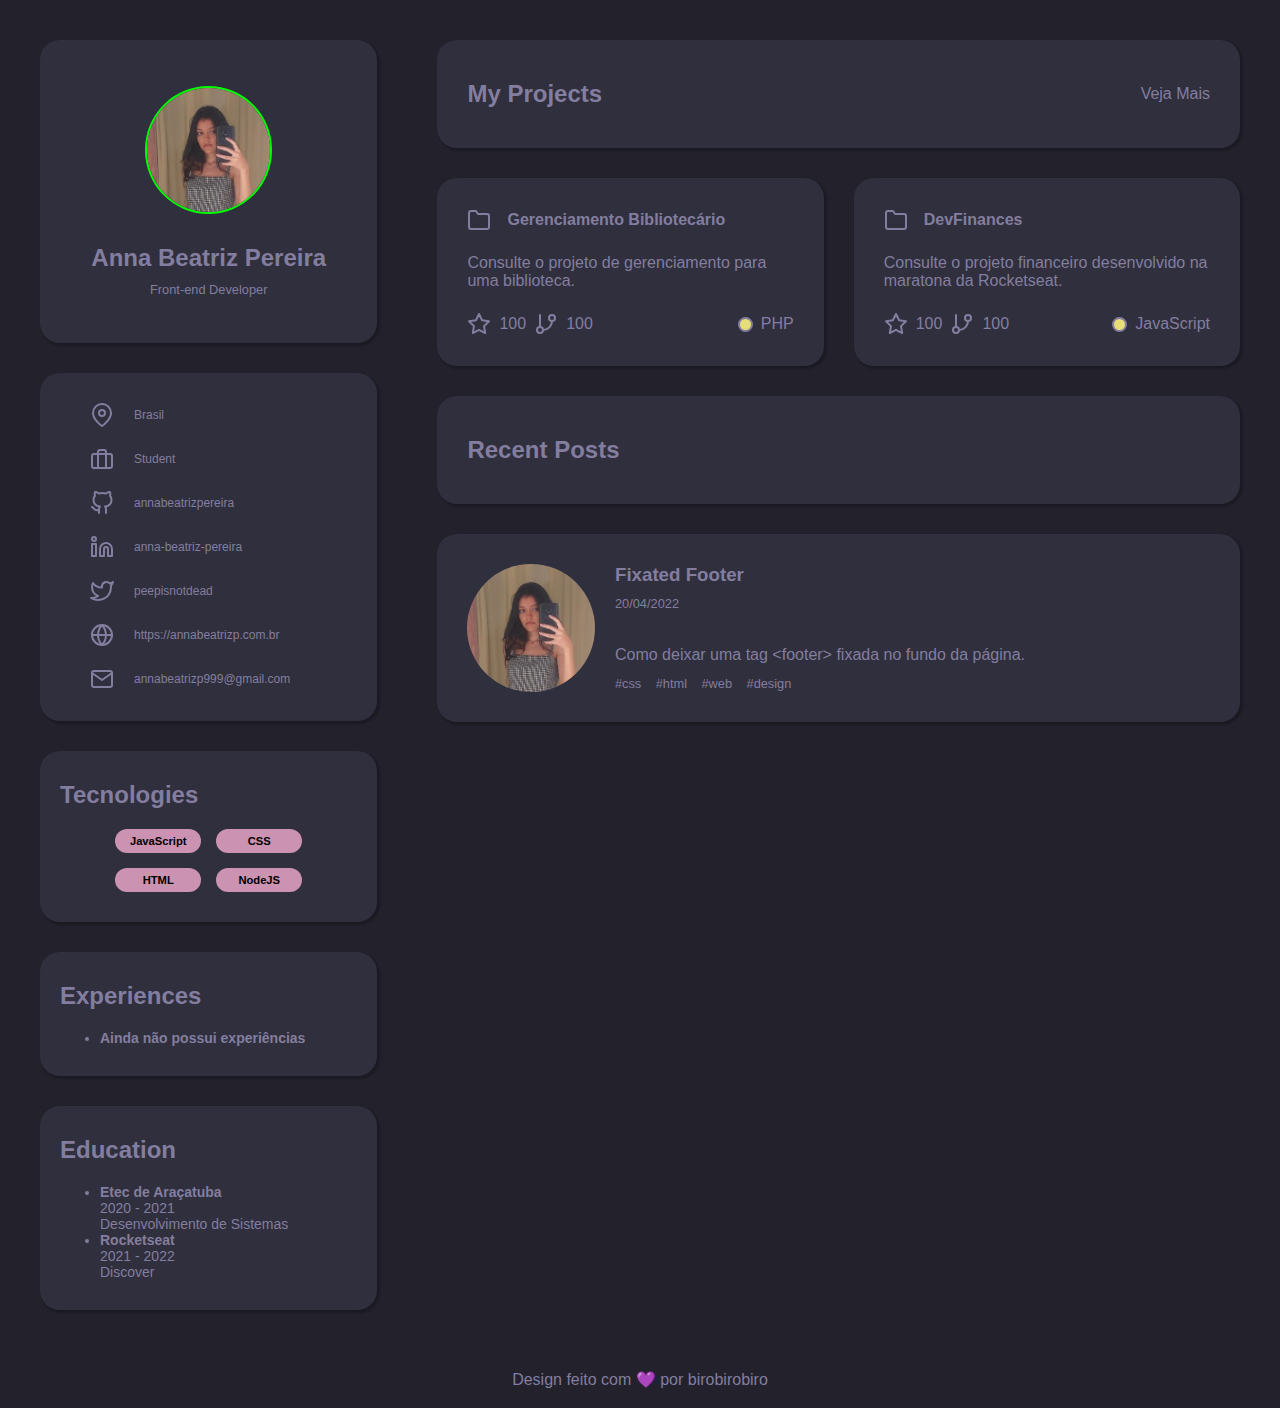
<file: index.html>
<!DOCTYPE html>
<html lang="en">
<head>
    <meta charset="UTF-8">
    <meta http-equiv="X-UA-Compatible" content="IE=edge">
    <meta name="viewport" content="width=device-width, initial-scale=1.0">
    <title>Portfolio</title>
    <link rel="stylesheet" href="./style.css">
    <link rel="preconnect" href="https://fonts.googleapis.com">
    <link rel="preconnect" href="https://fonts.gstatic.com" crossorigin>
    <link href="https://fonts.googleapis.com/css2?family=Merriweather+Sans:wght@300;400;700&display=swap" rel="stylesheet">
</head>
<body>
    <aside>
        <header>
            <img 
                src="./assets/profile-pic.jpg" 
                alt="Profile Picture"
                class="profile-pic"
            >
            <h1>Anna Beatriz Pereira</h1>
            <p>Front-end Developer</p>
        </header>


        <article id="about">
            <span>
                <img src="./assets/map-pin.svg" alt="location icon" class="svg">
                Brasil
            </span>
    
            <span>
                <img src="./assets/briefcase.svg" alt="briefcase icon" class="svg">
                Student
            </span>
    
            <a href="https://github.com/annabeatrizpereira">
                <img src="./assets/github.svg" alt="github icon" class="svg">
                annabeatrizpereira
            </a>
    
            <a href="">
                <img src="./assets/linkedin.svg" alt="linkedin icon" class="svg">
                anna-beatriz-pereira  
            </a>
    
            <a href="">
                <img src="./assets/twitter.svg" alt="twitter icon" class="svg">
                peepisnotdead
            </a>
    
            <a href="">
                <img src="./assets/globe.svg" alt="globe icon" class="svg">
                https://annabeatrizp.com.br 
            </a>
    
            <a href="mailto:annabeatrizp999@gmail.com">
                <img src="./assets/mail.svg" alt="mail icon" class="svg">
                annabeatrizp999@gmail.com
            </a>
        </article>
    
        <article id="tecnologies">
            <h2>Tecnologies</h2>

            <div id="box-languages">
                <span class="languages">JavaScript</span>
                <span class="languages">CSS</span>
                <span class="languages">HTML</span>
                <span class="languages">NodeJS</span>
            </div>
        </article>
    
        <article id="experiences">
            <h2>Experiences</h2>
            
            <ul id="list-experiences">
                <li class="title-list">Ainda não possui experiências</li>
            </ul>
        </article>
    
        <article id="education">
            <h2>Education</h2>

            <ul id="list-education">
                <li class="title-list">Etec de Araçatuba
                    <p>2020 - 2021</p>
                    <p>Desenvolvimento de Sistemas</p>
                </li>

                <li class="title-list">Rocketseat
                    <p>2021 - 2022</p>
                    <p>Discover</p>
                </li>
            </ul>
        </article>
    </aside>

    <main>
        <section id="projects">
            <h2>My Projects</h2>
            <a href="./projects.html">Veja Mais</a>
        </section>

        <div id="box-projects">
            <article class="project">
                <h4>
                    <img src="./assets/folder.svg" alt="folder icon">
                    Gerenciamento Bibliotecário
                </h4>
    
                <p>Consulte o projeto de gerenciamento para uma biblioteca.</p>
    
               <div class="last-line">
                    <span>
                        <img src="./assets/star.svg" alt="star icon">
                        100

                        <img src="./assets/git-branch.svg" alt="branch icon">
                        100
                    </span>
        
                    <span>
                        <div class="yellow-circle"></div>
                        PHP
                    </span>
               </div>
            </article>
            
            <article  class="project">
                <h4>
                    <img src="./assets/folder.svg" alt="folder icon">
                    DevFinances
                </h4>
    
                <p>Consulte o projeto financeiro desenvolvido na maratona da Rocketseat.</p>
    
                <div>
                    <span>
                        <img src="./assets/star.svg" alt="star icon">
                        100

                        <img src="./assets/git-branch.svg" alt="branch icon">
                        100
                    </span>
        
                    <span>
                        <div class="yellow-circle"></div>
                        JavaScript
                    </span>
                </div>
                
            </article>

        </div>

        <section id="post">
            <h2>Recent Posts</h2>
        </section>

        <article class="posts">
            <img src="./assets/profile-pic.jpg" alt="profile picture">

            <div>
                <div>
                    <h3>Fixated Footer</h3>
                    <span>20/04/2022</span>
                </div>

                <div>
                    <p>Como deixar uma tag &lt;footer&gt; fixada no fundo da página.</p>

                    <p>
                        <span>#css</span>
                        <span>#html</span>
                        <span>#web</span>
                        <span>#design</span>
                    </p>
                </div>
            </div>
        </article>
    </main>

    <footer>
        <p>Design feito com 💜  por birobirobiro</p>
    </footer>
</body>
</html>
</file>
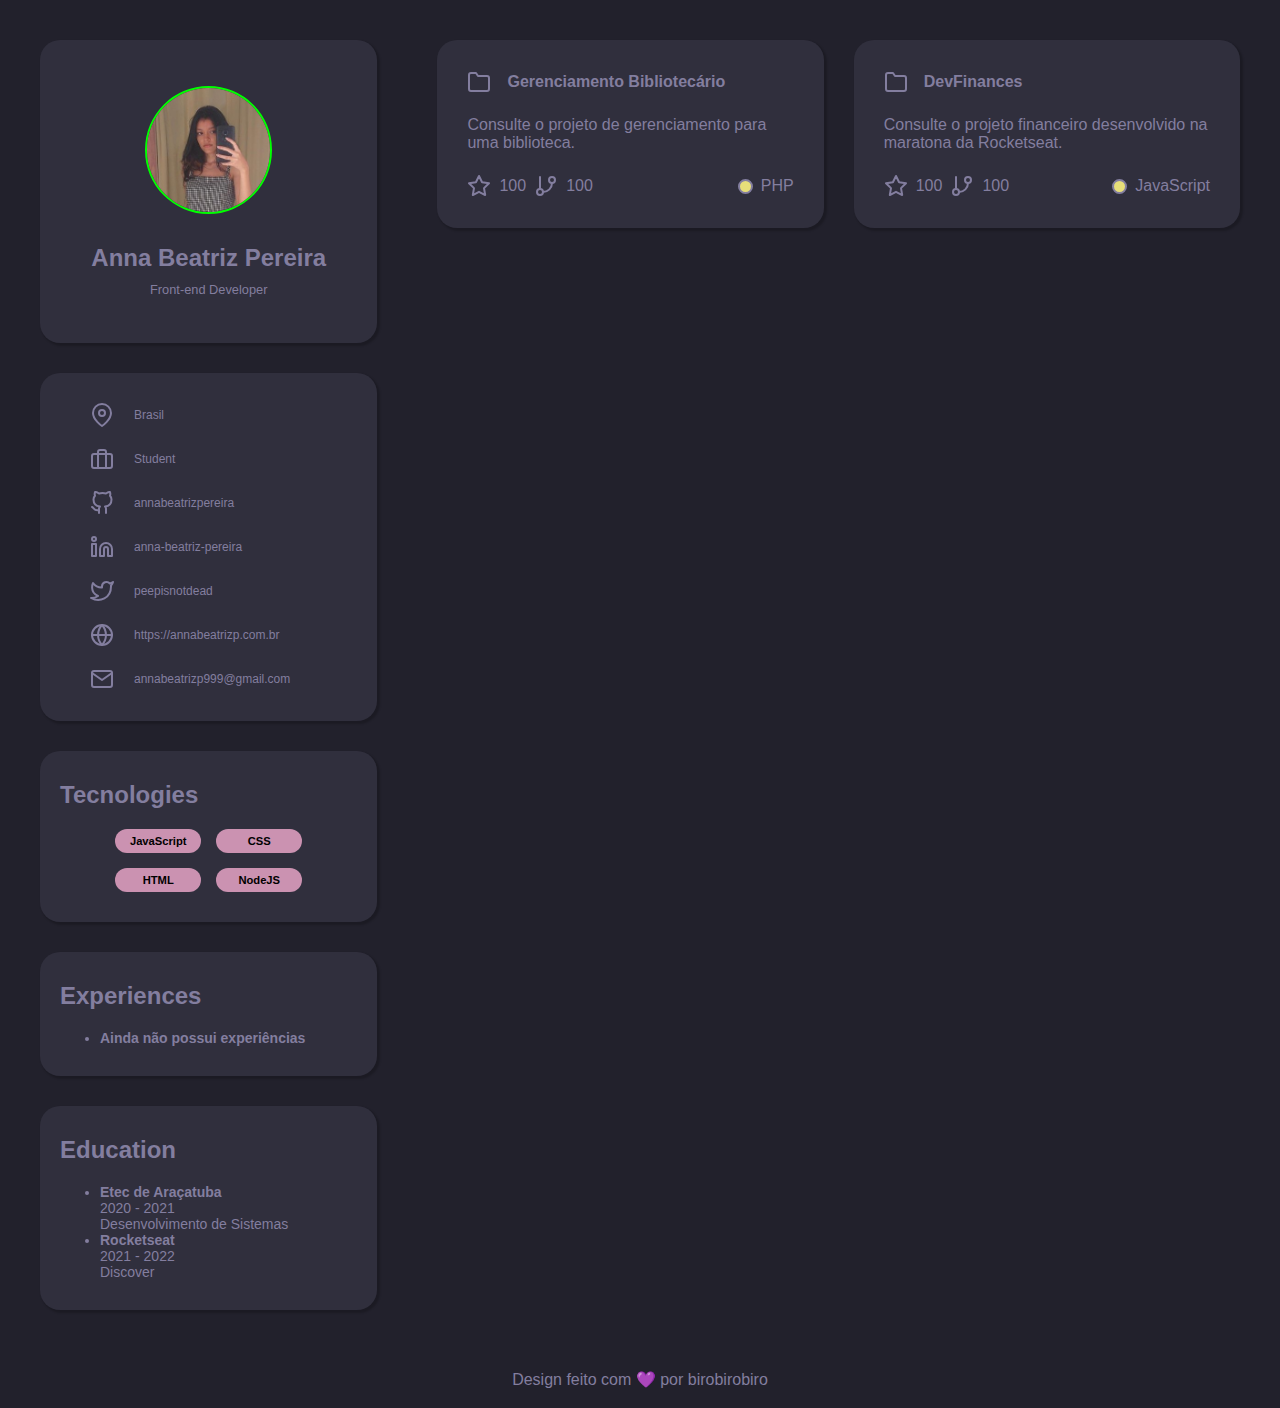
<file: projects.html>
<!DOCTYPE html>
<html lang="en">
<head>
    <meta charset="UTF-8">
    <meta http-equiv="X-UA-Compatible" content="IE=edge">
    <meta name="viewport" content="width=device-width, initial-scale=1.0">
    <title>Portfolio</title>
    <link rel="stylesheet" href="./style.css">
    <link rel="preconnect" href="https://fonts.googleapis.com">
    <link rel="preconnect" href="https://fonts.gstatic.com" crossorigin>
    <link href="https://fonts.googleapis.com/css2?family=Merriweather+Sans:wght@300;400;700&display=swap" rel="stylesheet">
</head>
<body>
    <aside>
        <header>
            <img 
                src="./assets/profile-pic.jpg" 
                alt="Profile Picture"
                class="profile-pic"
            >
            <h1>Anna Beatriz Pereira</h1>
            <p>Front-end Developer</p>
        </header>


        <article id="about">
            <span>
                <img src="./assets/map-pin.svg" alt="location icon" class="svg">
                Brasil
            </span>
    
            <span>
                <img src="./assets/briefcase.svg" alt="briefcase icon" class="svg">
                Student
            </span>
    
            <a href="https://github.com/annabeatrizpereira">
                <img src="./assets/github.svg" alt="github icon" class="svg">
                annabeatrizpereira
            </a>
    
            <a href="">
                <img src="./assets/linkedin.svg" alt="linkedin icon" class="svg">
                anna-beatriz-pereira  
            </a>
    
            <a href="">
                <img src="./assets/twitter.svg" alt="twitter icon" class="svg">
                peepisnotdead
            </a>
    
            <a href="">
                <img src="./assets/globe.svg" alt="globe icon" class="svg">
                https://annabeatrizp.com.br 
            </a>
    
            <a href="mailto:annabeatrizp999@gmail.com">
                <img src="./assets/mail.svg" alt="mail icon" class="svg">
                annabeatrizp999@gmail.com
            </a>
        </article>
    
        <article id="tecnologies">
            <h2>Tecnologies</h2>

            <div id="box-languages">
                <span class="languages">JavaScript</span>
                <span class="languages">CSS</span>
                <span class="languages">HTML</span>
                <span class="languages">NodeJS</span>
            </div>
        </article>
    
        <article id="experiences">
            <h2>Experiences</h2>
            
            <ul id="list-experiences">
                <li class="title-list">Ainda não possui experiências</li>
            </ul>
        </article>
    
        <article id="education">
            <h2>Education</h2>

            <ul id="list-education">
                <li class="title-list">Etec de Araçatuba
                    <p>2020 - 2021</p>
                    <p>Desenvolvimento de Sistemas</p>
                </li>

                <li class="title-list">Rocketseat
                    <p>2021 - 2022</p>
                    <p>Discover</p>
                </li>
            </ul>
        </article>
    </aside>

    <main>
        <div id="box-projects">
            <article class="project">
                <h4>
                    <img src="./assets/folder.svg" alt="folder icon">
                    Gerenciamento Bibliotecário
                </h4>
    
                <p>Consulte o projeto de gerenciamento para uma biblioteca.</p>
    
               <div class="last-line">
                    <span>
                        <img src="./assets/star.svg" alt="star icon">
                        100

                        <img src="./assets/git-branch.svg" alt="branch icon">
                        100
                    </span>
        
                    <span>
                        <div class="yellow-circle"></div>
                        PHP
                    </span>
               </div>
            </article>
            
            <article  class="project">
                <h4>
                    <img src="./assets/folder.svg" alt="folder icon">
                    DevFinances
                </h4>
    
                <p>Consulte o projeto financeiro desenvolvido na maratona da Rocketseat.</p>
    
                <div>
                    <span>
                        <img src="./assets/star.svg" alt="star icon">
                        100

                        <img src="./assets/git-branch.svg" alt="branch icon">
                        100
                    </span>
        
                    <span>
                        <div class="yellow-circle"></div>
                        JavaScript
                    </span>
                </div>
                
            </article>

        </div>

    </main>

    <footer>
        <p>Design feito com 💜  por birobirobiro</p>
    </footer>
</body>
</html>
</file>
<file: style.css>
/* global */
* {
    margin: 0;
    padding: 0;
    box-sizing: border-box;
}

:root {
    --background: #22212C;
    --sections: #302F3D;
    --purple: #837E9F;
    --green: #00FF00;
    --pink: #CB92B1;
    --yellow: #E7DE79;
}

html {
    position: relative;
    min-height: 100vh;
}

body {
    background-color: var(--background);
    color: var(--purple);

    margin-bottom: 58px;
    padding: 40px;

    font-family: 'Merriwheather Sans', sans-serif;

    display: flex;
    gap: 60px;
}

header, article, section {
    background-color: var(--sections);
    border-radius: 20px;
    box-shadow: 2px 2px 2px 1px rgba(0, 0, 0, 0.2);
}

/* titles */
h1 {
    font-weight: bold;
    font-size: 1.5em;

    margin: 30px 0 10px 0;
}

header p {
    font-size: .8em;
}

h2 {
    margin: 10px 0;
}

.languages {
    font-weight: bold;
    font-size: .7em;
}

ul li {
    font-size: .875em;
    font-weight: bold;
}

ul li p {
    font-weight: normal;
}

h4 {
    display: flex;
    align-items: center;
    gap: 16px;
}

.posts span {
    font-size: .8em;
}

/* links and buttons */
a {
    text-decoration: none;
    color: var(--purple);
}

a:hover {
    text-decoration: underline;
}

/* header */
header {
    height: 18.95rem;

    display: flex;
    flex-direction: column;
    align-items: center;
    justify-content: center;
}

.profile-pic {
    height: 8rem;
    border: 2px solid var(--green);
    border-radius: 50%;
}

/* aside */
aside {
    display: flex;
    flex-direction: column;
    gap: 30px;
}

#about {
    padding: 20px;

    display: flex;
    flex-direction: column;
}

#about span, #about a {
    display: flex;
    align-items: center;
    margin: 10px;

    font-size: .75em;
}

.svg {
    margin: 0 20px;
}

#tecnologies {
    padding: 20px;
}

#box-languages {
    display: flex;
    flex-wrap: wrap;
    justify-content: center;
    gap: 15px;
    margin: 20px 10px 10px;
}

.languages {
    background-color: var(--pink);
    color: black;
    border-radius: 30px;
    width: 5.375rem;
    padding: 6px 0;
    display: flex;
    align-items: center;
    justify-content: center;
}

#experiences {
    padding: 20px;
}

#list-experiences, #list-education {
    padding: 10px 40px;
}

#education {
    padding: 20px;
}

/* main */
main {
    display: flex;
    flex-direction: column;
    flex-grow: 1;
    gap: 30px;
}

#projects {
    display: flex;
    align-items: center;
    justify-content: space-between;

    padding: 30px;
}

#box-projects {
    display: flex;
    gap: 30px;
}

#box-projects .project {
    flex-basis: 50%;
    display: flex;
    flex-direction: column;
    gap: 22px;

    padding: 30px;
}

.project div {
    display: flex;
    justify-content: space-between;
}

.project span {
    display: flex;
    align-items: center;
    gap: 8px;
}


.yellow-circle {
    background-color: var(--yellow);
    border: solid 2px var(--purple);
    border-radius: 50%;
    height: 15px;
    width: 15px;
}

#post {
    padding: 30px;
}

.posts {
    padding: 30px;

    display: flex;
    gap: 20px;
}

.posts img {
    height: 8rem;
    border-radius: 50%;
}

.posts div {
    display: flex;
    flex-direction: column;
    justify-content: space-between;
    gap: 10px;
}

.posts p span {
    margin-right: 10px;
}
/* footer */
footer {
    position: absolute;
    right: 0;
    left: 0;
    bottom: 0;
    height: 58px;

    display: flex;
    align-items: center;
    justify-content: center;
}
</file>
